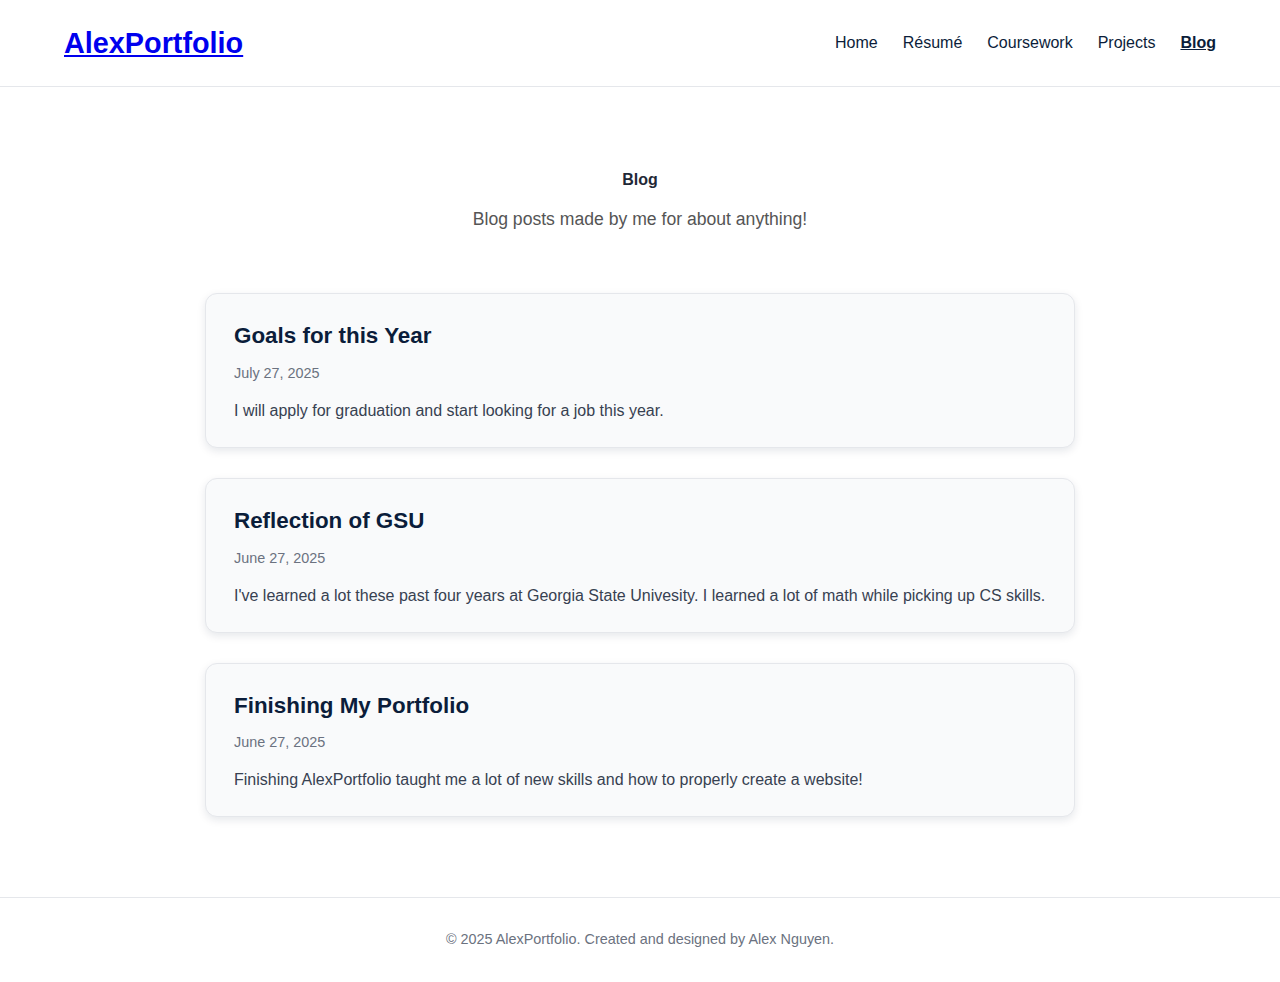
<file: blog.html>
<!DOCTYPE HTML>
<html lang="en">

<head>
  <meta charset="UTF-8" />
  <title>AlexPortfolio | Blog</title>
  <meta name="description" content="Blog entries, reflections, and thoughts by Alex Nguyen" />
  <meta name="viewport" content="width=device-width, initial-scale=1" />
  <link rel="stylesheet" href="styles.css" />
  <style>
    .blog-header {
      text-align: center;
      padding: 80px 0 20px;
      color: var(--navy);
    }

    .blog-header h2 {
      font-size: var(--step-4);
      margin-bottom: 12px;
    }

    .blog-header p {
      font-size: 1.1rem;
      color: #555;
      max-width: 600px;
      margin: 0 auto;
    }

    .blog-list {
      max-width: 900px;
      margin: 40px auto 80px;
      display: flex;
      flex-direction: column;
      gap: 30px;
      padding: 0 15px;
    }

    .blog-post {
      background-color: #f9fafb;
      padding: 24px 28px;
      border-radius: 12px;
      box-shadow: 0 3px 8px rgb(11 29 58 / 0.1);
      border: 1px solid #e5e7eb;
      transition: box-shadow 0.3s ease, border-color 0.3s ease;
      cursor: pointer;
      text-decoration: none;
      color: inherit;
      display: block;
    }

    .blog-post:hover {
      box-shadow: 0 8px 20px rgb(11 29 58 / 0.25);
      border-color: #0b1d3a;
    }

    .blog-post h3 {
      color: #0b1d3a;
      margin-bottom: 8px;
      font-size: 1.4rem;
    }

    .blog-post .date {
      font-size: 0.9rem;
      color: #6b7280;
      margin-bottom: 14px;
    }

    .blog-post p {
      color: #374151;
      line-height: 1.5;
      font-size: 1rem;
    }

    /* Responsive */
    @media (max-width: 600px) {
      .blog-list {
        margin: 30px 15px 60px;
      }
    }
  </style>
</head>

<body>

  <!-- Header -->
  <header>
    <div class="container nav-bar">
      <h1 class="logo"><a href="index.html">AlexPortfolio</a></h1>
      <nav>
        <ul class="nav-links">
          <li><a href="index.html">Home</a></li>
          <li><a href="resume.html">Résumé</a></li>
          <li><a href="coursework.html">Coursework</a></li>
          <li><a href="projects.html">Projects</a></li>
          <li><a class="active" href="blog.html">Blog</a></li>
        </ul>
      </nav>
    </div>
  </header>

  <!-- Blog Section -->
  <main>
    <section class="container">
      <div class="blog-header">
        <h2>Blog</h2>
        <p>Blog posts made by me for about anything!</p>
      </div>

      <div class="blog-list">

        <a href="#" class="blog-post">
          <h3>Goals for this Year</h3>
          <div class="date">July 27, 2025</div>
          <p>I will apply for graduation and start looking for a job this year.</p>
        </a>

        <a href="#" class="blog-post">
          <h3>Reflection of GSU</h3>
          <div class="date">June 27, 2025</div>
          <p>I've learned a lot these past four years at Georgia State Univesity. I learned a lot of math while picking up CS skills.</p>
        </a>

        <a href="#" class="blog-post">
          <h3>Finishing My Portfolio</h3>
          <div class="date">June 27, 2025</div>
          <p>Finishing AlexPortfolio taught me a lot of new skills and how to properly create a website!</p>
        </a>

      </div>
    </section>
  </main>

  <!-- Footer -->
  <footer>
    <div class="container">
      <p>© 2025 AlexPortfolio. Created and designed by Alex Nguyen.</p>
    </div>
  </footer>

</body>

</html>
</file>
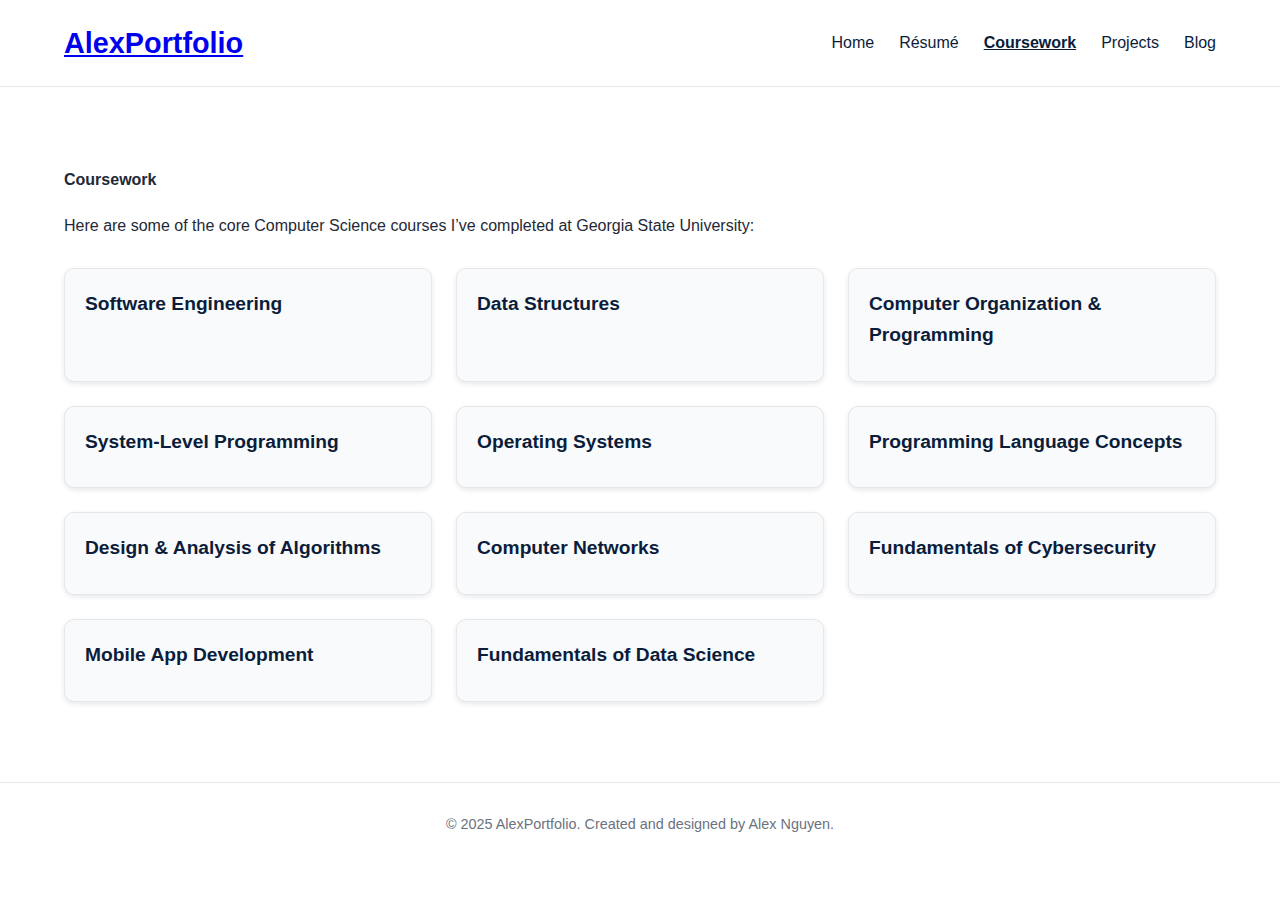
<file: coursework.html>
<!DOCTYPE HTML>
<html lang="en">

<head>
  <meta charset="UTF-8" />
  <title>AlexPortfolio | Coursework</title>
  <meta name="description" content="Coursework completed by Alex Nguyen - Computer Science major at GSU" />
  <meta name="viewport" content="width=device-width, initial-scale=1" />
  <link rel="stylesheet" href="styles.css" />
  <style>
    /* Coursework Grid */
    .course-grid {
      display: grid;
      grid-template-columns: repeat(auto-fit, minmax(280px, 1fr));
      gap: 24px;
      margin-top: 30px;
    }

    .course-card {
      background-color: #f9fafb;
      border: 1px solid #e5e7eb;
      border-radius: 10px;
      padding: 20px;
      box-shadow: 0 2px 5px rgb(11 29 58 / 0.1);
      transition: box-shadow 0.3s ease, border-color 0.3s ease;
    }

    .course-card:hover {
      box-shadow: 0 5px 15px rgb(11 29 58 / 0.25);
      border-color: #0b1d3a;
    }

    .course-card h4 {
      color: #0b1d3a;
      margin-bottom: 10px;
      font-size: 1.2rem;
    }

    .course-card p {
      color: #374151;
      font-size: 0.95rem;
      line-height: 1.4;
    }
  </style>
</head>

<body>

  <!-- Header -->
  <header>
    <div class="container nav-bar">
      <h1 class="logo"><a href="index.html">AlexPortfolio</a></h1>
      <nav>
        <ul class="nav-links">
          <li><a href="index.html">Home</a></li>
          <li><a href="resume.html">Résumé</a></li>
          <li><a class="active" href="coursework.html">Coursework</a></li>
          <li><a href="projects.html">Projects</a></li>
          <li><a href="blog.html">Blog</a></li>
        </ul>
      </nav>
    </div>
  </header>

  <!-- Coursework Section -->
  <main>
    <section class="container" style="padding: 80px 0;">
      <h2 style="font-size: var(--step-4); margin-bottom: 20px; color: var(--navy);">Coursework</h2>
      <p>Here are some of the core Computer Science courses I’ve completed at Georgia State University:</p>

      <div class="course-grid">
        <div class="course-card"><h4>Software Engineering</h4></div>
        <div class="course-card"><h4>Data Structures</h4></div>
        <div class="course-card"><h4>Computer Organization & Programming</h4></div>
        <div class="course-card"><h4>System-Level Programming</h4></div>
        <div class="course-card"><h4>Operating Systems</h4></div>
        <div class="course-card"><h4>Programming Language Concepts</h4></div>
        <div class="course-card"><h4>Design & Analysis of Algorithms</h4></div>
        <div class="course-card"><h4>Computer Networks</h4></div>
        <div class="course-card"><h4>Fundamentals of Cybersecurity</h4></div>
        <div class="course-card"><h4>Mobile App Development</h4></div>
        <div class="course-card"><h4>Fundamentals of Data Science</h4></div>
      </div>
    </section>
  </main>

  <!-- Footer -->
  <footer>
    <div class="container">
      <p>© 2025 AlexPortfolio. Created and designed by Alex Nguyen.</p>
    </div>
  </footer>

</body>

</html>
</file>
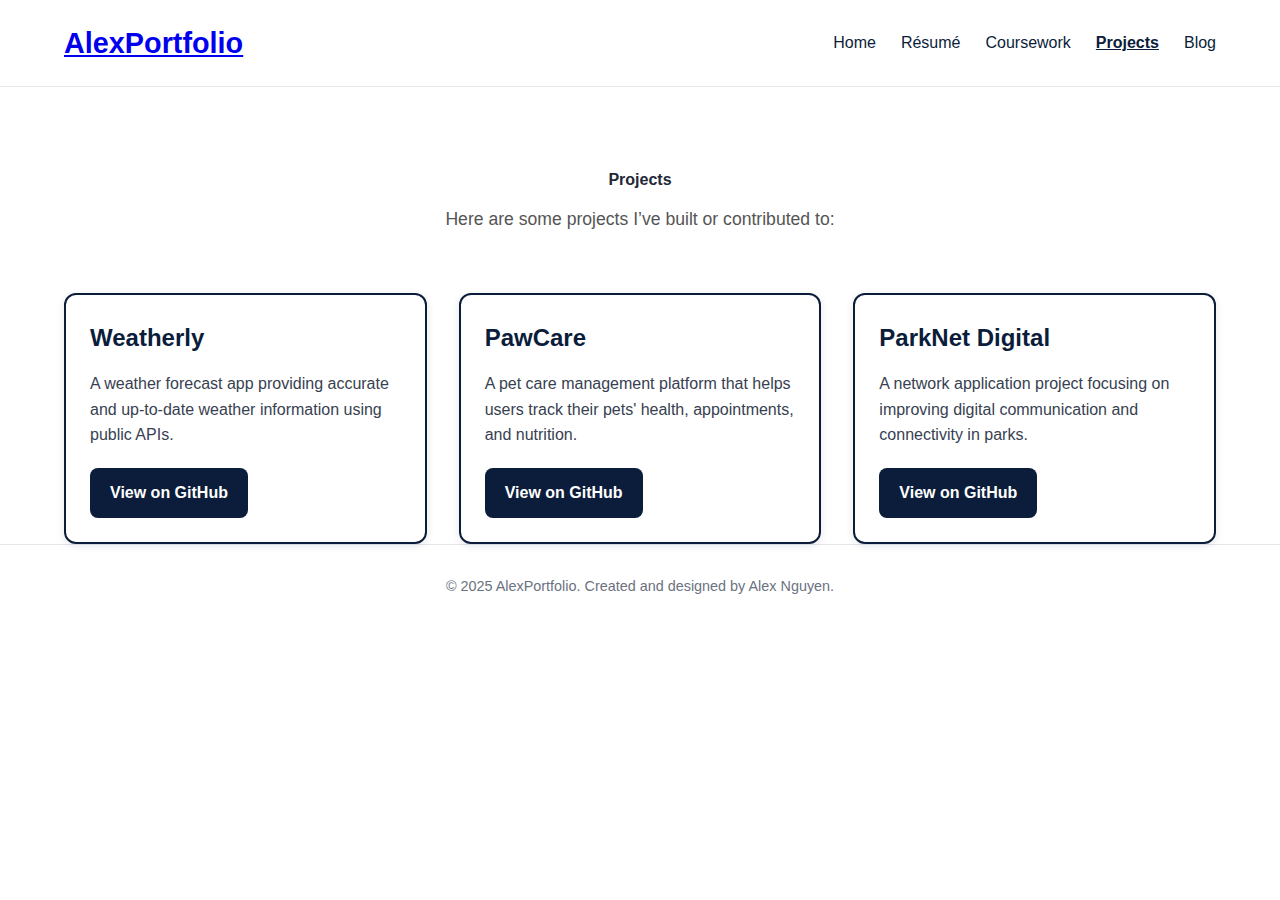
<file: projects.html>
<!DOCTYPE HTML>
<html lang="en">

<head>
  <meta charset="UTF-8" />
  <title>AlexPortfolio | Projects</title>
  <meta name="description" content="Projects by Alex Nguyen" />
  <meta name="viewport" content="width=device-width, initial-scale=1" />
  <link rel="stylesheet" href="styles.css" />
  <style>
    /* Projects Grid */
    .projects-grid {
      display: grid;
      grid-template-columns: repeat(auto-fit, minmax(320px, 1fr));
      gap: 32px;
      margin-top: 40px;
    }

    .project-card {
      background-color: #ffffff;
      border: 2px solid #0b1d3a;
      border-radius: 12px;
      padding: 24px;
      box-shadow: 0 2px 8px rgb(11 29 58 / 0.1);
      display: flex;
      flex-direction: column;
      justify-content: space-between;
      transition: box-shadow 0.3s ease, border-color 0.3s ease;
    }

    .project-card:hover {
      box-shadow: 0 8px 20px rgb(11 29 58 / 0.3);
      border-color: #06142a;
    }

    .project-title {
      font-size: 1.5rem;
      color: #0b1d3a;
      margin-bottom: 14px;
      font-weight: 700;
    }

    .project-desc {
      flex-grow: 1;
      font-size: 1rem;
      color: #374151;
      margin-bottom: 20px;
      min-height: 60px;
    }

    .btn-github {
      align-self: flex-start;
      background-color: #0b1d3a;
      color: white;
      text-decoration: none;
      padding: 12px 20px;
      font-weight: 600;
      border-radius: 8px;
      transition: background-color 0.3s ease;
    }

    .btn-github:hover {
      background-color: #06142a;
    }

    /* Header */
    .projects-header {
      text-align: center;
      padding: 80px 0 20px;
    }

    .projects-header h2 {
      font-size: var(--step-4);
      color: var(--navy);
      margin-bottom: 12px;
    }

    .projects-header p {
      max-width: 600px;
      margin: 0 auto;
      font-size: 1.1rem;
      color: #555;
    }
  </style>
</head>

<body>

  <!-- Header -->
  <header>
    <div class="container nav-bar">
      <h1 class="logo"><a href="index.html">AlexPortfolio</a></h1>
      <nav>
        <ul class="nav-links">
          <li><a href="index.html">Home</a></li>
          <li><a href="resume.html">Résumé</a></li>
          <li><a href="coursework.html">Coursework</a></li>
          <li><a class="active" href="projects.html">Projects</a></li>
          <li><a href="blog.html">Blog</a></li>
        </ul>
      </nav>
    </div>
  </header>

  <!-- Projects Section -->
  <main>
    <section class="container">
      <div class="projects-header">
        <h2>Projects</h2>
        <p>Here are some projects I’ve built or contributed to: </p>
      </div>

      <div class="projects-grid">
        <article class="project-card">
          <h3 class="project-title">Weatherly</h3>
          <p class="project-desc">A weather forecast app providing accurate and up-to-date weather information using public APIs.</p>
          <a href="https://github.com/anguyen221/Weatherly" target="_blank" class="btn-github" rel="noopener noreferrer">View on GitHub</a>
        </article>

        <article class="project-card">
          <h3 class="project-title">PawCare</h3>
          <p class="project-desc">A pet care management platform that helps users track their pets' health, appointments, and nutrition.</p>
          <a href="https://github.com/anguyen221/PawCare" target="_blank" class="btn-github" rel="noopener noreferrer">View on GitHub</a>
        </article>

        <article class="project-card">
          <h3 class="project-title">ParkNet Digital</h3>
          <p class="project-desc">A network application project focusing on improving digital communication and connectivity in parks.</p>
          <a href="https://github.com/KrishnaDOS/ParkNet_Digital" target="_blank" class="btn-github" rel="noopener noreferrer">View on GitHub</a>
        </article>
      </div>
    </section>
  </main>

  <!-- Footer -->
  <footer>
    <div class="container">
      <p>© 2025 AlexPortfolio. Created and designed by Alex Nguyen.</p>
    </div>
  </footer>

</body>

</html>
</file>
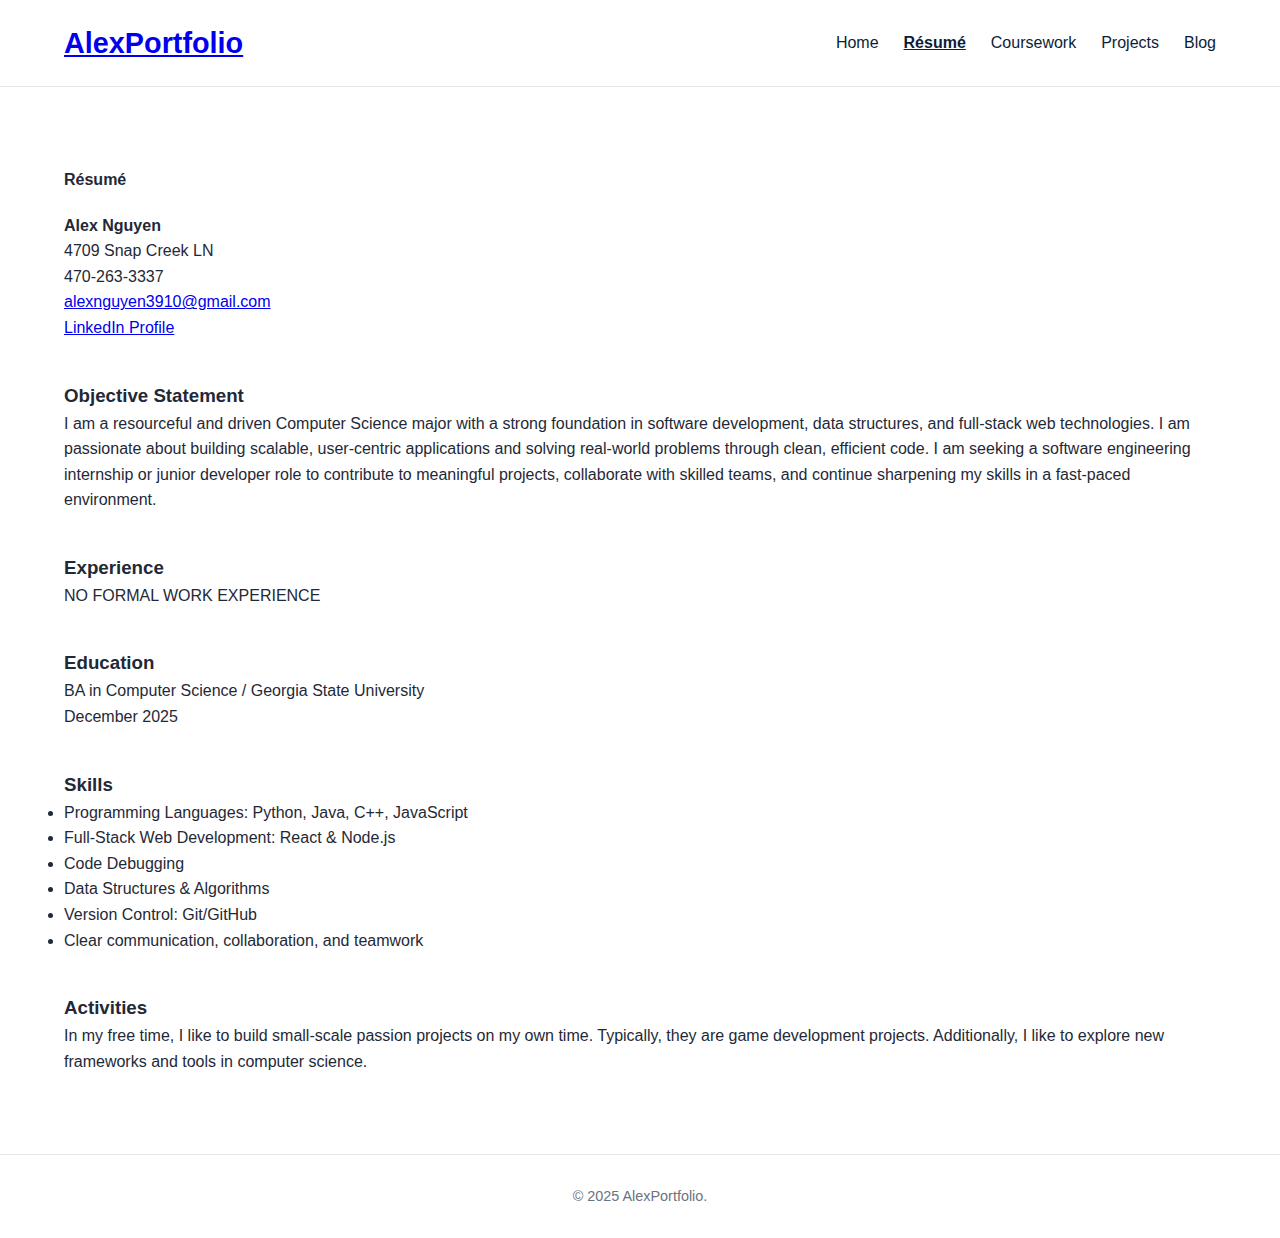
<file: resume.html>
<!DOCTYPE HTML>
<html lang="en">

<head>
  <meta charset="UTF-8">
  <title>AlexPortfolio | Résumé</title>
  <meta name="description" content="Alex Nguyen's résumé - Computer Science major at GSU">
  <meta name="viewport" content="width=device-width, initial-scale=1.0">
  <link rel="stylesheet" href="styles.css">
</head>

<body>

  <!-- Header -->
  <header>
    <div class="container nav-bar">
      <h1 class="logo"><a href="index.html">AlexPortfolio</a></h1>
      <nav>
        <ul class="nav-links">
          <li><a href="index.html">Home</a></li>
          <li><a class="active" href="resume.html">Résumé</a></li>
          <li><a href="coursework.html">Coursework</a></li>
          <li><a href="projects.html">Projects</a></li>
          <li><a href="blog.html">Blog</a></li>
        </ul>
      </nav>
    </div>
  </header>

  <!-- Resume Content -->
  <main>
    <section class="container" style="padding: 80px 0;">
      <h2 style="font-size: var(--step-4); margin-bottom: 20px; color: var(--navy);">Résumé</h2>

      <!-- Contact Info -->
      <div style="margin-bottom: 40px;">
        <p><strong>Alex Nguyen</strong></p>
        <p>4709 Snap Creek LN</p>
        <p>470-263-3337</p>
        <p><a href="mailto:alexnguyen3910@gmail.com">alexnguyen3910@gmail.com</a></p>
        <p><a href="https://www.linkedin.com/in/alex-nguyen-10a002348/" target="_blank">LinkedIn Profile</a></p>
      </div>

      <!-- Objective Statement -->
      <div style="margin-bottom: 40px;">
        <h3>Objective Statement</h3>
        <p>
          I am a resourceful and driven Computer Science major with a strong foundation in software development,
          data structures, and full-stack web technologies. I am passionate about building scalable,
          user-centric applications and solving real-world problems through clean, efficient code.
          I am seeking a software engineering internship or junior developer role to contribute to meaningful projects,
          collaborate with skilled teams, and continue sharpening my skills in a fast-paced environment.
        </p>
      </div>

      <!-- Experience -->
      <div style="margin-bottom: 40px;">
        <h3>Experience</h3>
        <p>NO FORMAL WORK EXPERIENCE</p>
      </div>

      <!-- Education -->
      <div style="margin-bottom: 40px;">
        <h3>Education</h3>
        <p>BA in Computer Science / Georgia State University</p>
        <p>December 2025</p>
      </div>

      <!-- Skills -->
      <div style="margin-bottom: 40px;">
        <h3>Skills</h3>
        <ul>
          <li>Programming Languages: Python, Java, C++, JavaScript</li>
          <li>Full-Stack Web Development: React & Node.js</li>
          <li>Code Debugging</li>
          <li>Data Structures & Algorithms</li>
          <li>Version Control: Git/GitHub</li>
          <li>Clear communication, collaboration, and teamwork</li>
        </ul>
      </div>

      <!-- Activities -->
      <div>
        <h3>Activities</h3>
        <p>
          In my free time, I like to build small-scale passion projects on my own time.
          Typically, they are game development projects. Additionally, I like to explore new frameworks and tools in computer science.
        </p>
      </div>

    </section>
  </main>

  <!-- Footer -->
  <footer>
    <div class="container">
      <p>© 2025 AlexPortfolio.</p>
    </div>
  </footer>

</body>

</html>
</file>
<file: styles.css>
/* Reset & Base Styles */
* {
  margin: 0;
  padding: 0;
  box-sizing: border-box;
}

html {
  scroll-behavior: smooth;
}

body {
  font-family: 'Inter', sans-serif;
  background-color: #ffffff;
  color: #1f2937;
  line-height: 1.6;
}

/* Container Utility */
.container {
  width: 90%;
  max-width: 1200px;
  margin: auto;
}

/* Navigation Bar */
header {
  background-color: #ffffff;
  border-bottom: 1px solid #e5e7eb;
  padding: 20px 0;
  position: sticky;
  top: 0;
  z-index: 1000;
}

.nav-bar {
  display: flex;
  justify-content: space-between;
  align-items: center;
}

.logo {
  font-size: 1.8rem;
  color: #0b1d3a;
  font-weight: 700;
}

.nav-links {
  list-style: none;
  display: flex;
  gap: 25px;
}

.nav-links li a {
  text-decoration: none;
  color: #0b1d3a;
  font-weight: 500;
  transition: color 0.3s ease;
}

.nav-links li a:hover,
.nav-links li a.active {
  text-decoration: underline;
  font-weight: 700;
}

/* Hero Section */
.hero {
  background-color: #f9fafb;
  padding: 100px 0;
  text-align: center;
}

.hero h2 {
  font-size: 2.8rem;
  color: #0b1d3a;
  margin-bottom: 20px;
}

.hero p {
  font-size: 1.2rem;
  max-width: 700px;
  margin: 0 auto 30px;
  color: #374151;
}

.button {
  display: inline-block;
  padding: 12px 24px;
  background-color: #0b1d3a;
  color: #ffffff;
  text-decoration: none;
  font-weight: 600;
  border-radius: 5px;
  transition: background 0.3s ease;
}

.button:hover {
  background-color: #09152d;
}

/* About Section */
.about {
  padding: 80px 0;
  background-color: #ffffff;
}

.two-column {
  display: flex;
  flex-wrap: wrap;
  gap: 40px;
  align-items: center;
  justify-content: space-between;
}

.text {
  flex: 1 1 60%;
}

.text h3 {
  font-size: 2rem;
  margin-bottom: 20px;
  color: #0b1d3a;
}

.image {
  flex: 1 1 30%;
  text-align: right;
}

.image img {
  max-width: 250px;
  border-radius: 50%;
  border: 2px solid #e5e7eb;
}

/* Quick Links Section */
.quick-links {
  padding: 80px 0;
  background-color: #f9fafb;
  text-align: center;
}

.quick-links h3 {
  font-size: 1.8rem;
  color: #0b1d3a;
  margin-bottom: 40px;
}

.link-grid {
  display: flex;
  flex-wrap: wrap;
  justify-content: center;
  gap: 20px;
}

.link-box {
  display: block;
  padding: 20px 30px;
  border: 2px solid #0b1d3a;
  color: #0b1d3a;
  text-decoration: none;
  font-weight: 600;
  border-radius: 8px;
  transition: background 0.3s ease, color 0.3s ease;
}

.link-box:hover {
  background-color: #0b1d3a;
  color: #ffffff;
}

/* Footer */
footer {
  background-color: #ffffff;
  border-top: 1px solid #e5e7eb;
  padding: 30px 0;
  text-align: center;
  font-size: 0.9rem;
  color: #6b7280;
}

/* Responsive Adjustments */
@media (max-width: 768px) {
  .two-column {
    flex-direction: column;
    text-align: center;
  }

  .image {
    text-align: center;
  }

  .image img {
    margin-top: 20px;
  }
}
</file>
